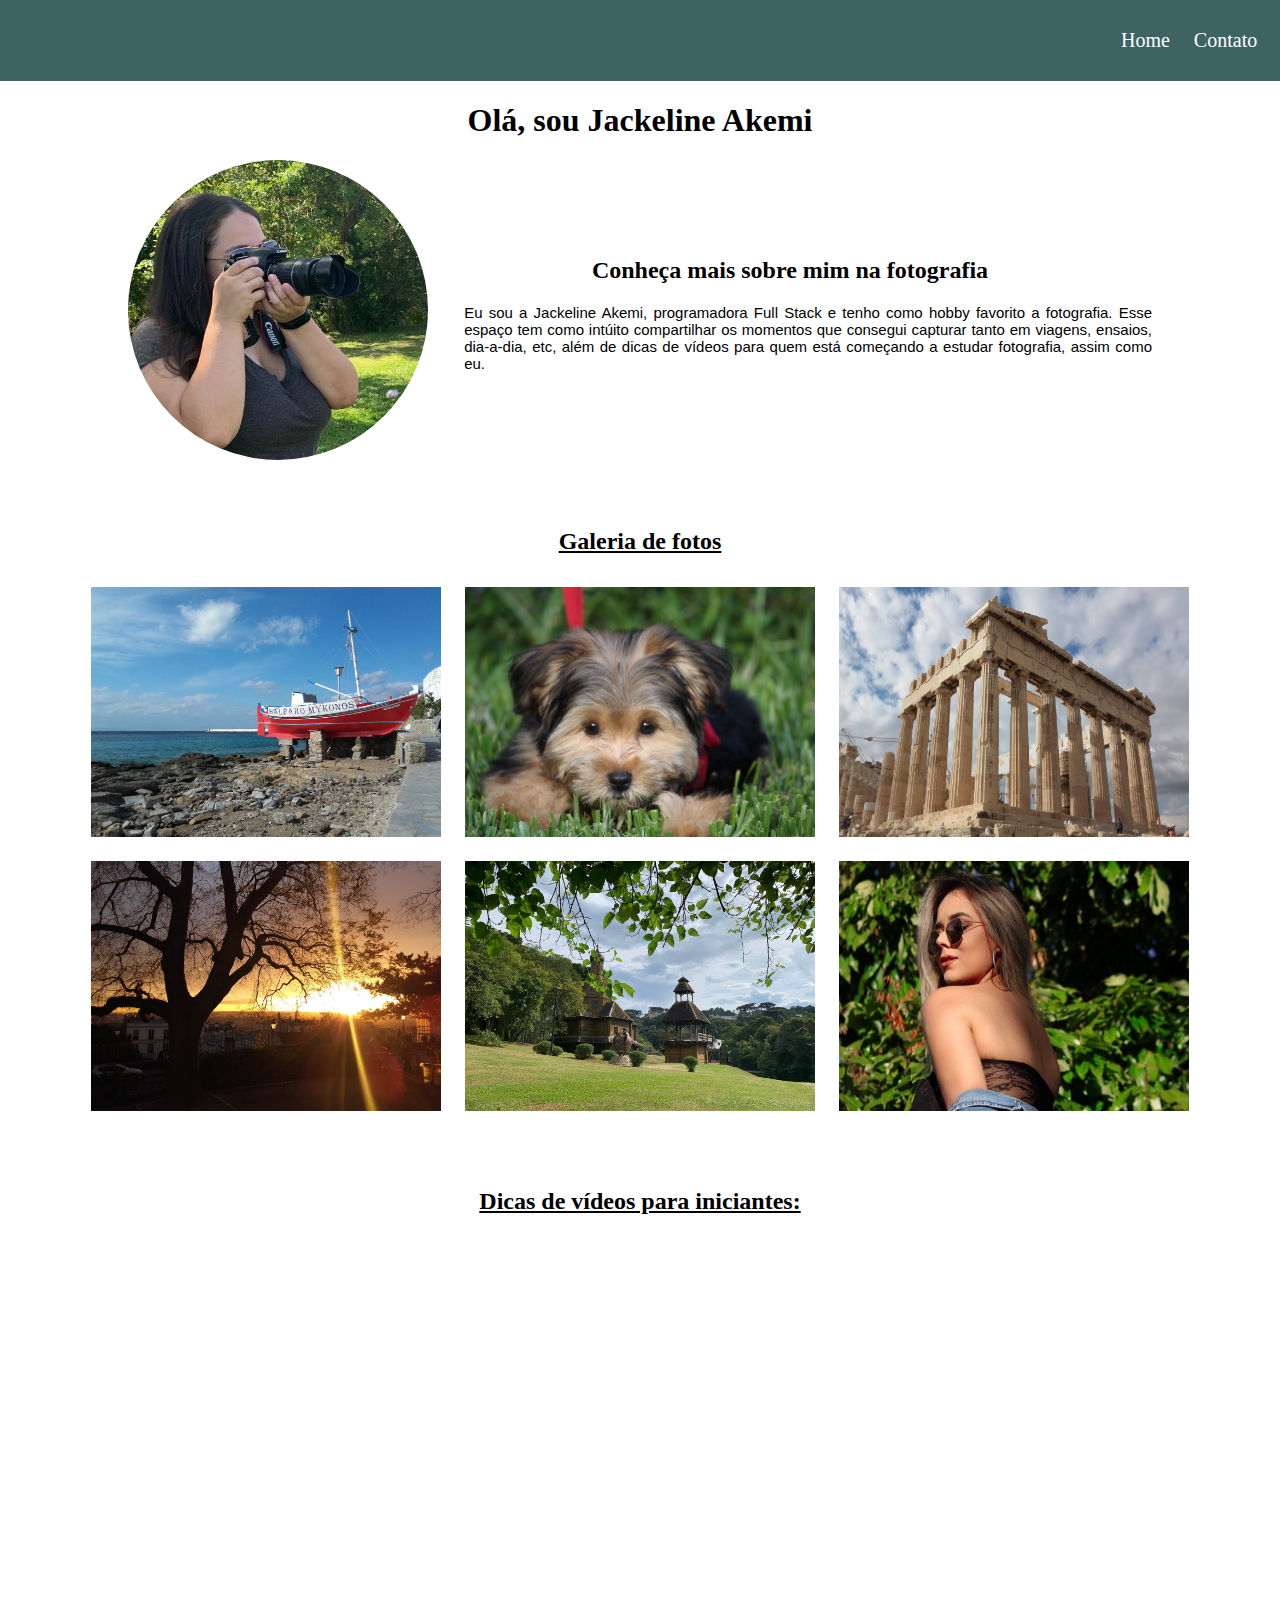
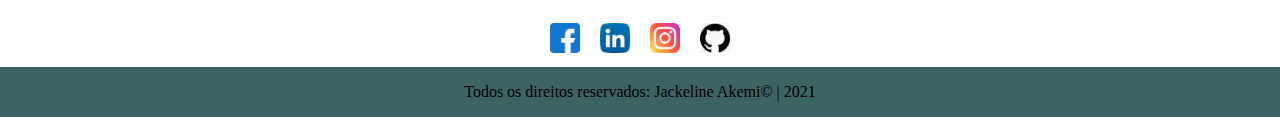
<file: index.html>
<!DOCTYPE html>
<html lang="pt-br">

<head>
    <meta charset="UTF-8">
    <meta http-equiv="X-UA-Compatible" content="IE=edge">
    <meta name="viewport" content="width=device-width, initial-scale=1.0">
    <title>Blog de Fotografia - Jackeline Akemi</title>
    <link rel="stylesheet" href="assets/css/style.css">

</head>

<body>
    <div class="menu">

        <ul class="botao-menu">
            <li>
                <a href="index.html">Home</a>
            </li>
            <li>
                <a href="contato.html">Contato</a>
            </li>
        </ul>
    </div>

    <div class="titulo">
        <h1>Olá, sou Jackeline Akemi</h1>
    </div>

    <div class="container">

        <div>
            <img class="foto-perfil" src="assets/img/foto-perfil.jpeg" alt="Foto do criador desse conteúdo">
        </div>
        <div>
            <h2 class="center">Conheça mais sobre mim na fotografia</h2>
            <p class="center">Eu sou a Jackeline Akemi, programadora Full Stack e tenho como hobby favorito a
                fotografia. Esse espaço tem como intúito compartilhar os momentos que consegui capturar tanto em
                viagens, ensaios, dia-a-dia, etc, além de dicas de vídeos para quem está começando a estudar fotografia,
                assim como eu.</p>
        </div>
    </div>

    <h2 class="titulo-galeria">Galeria de fotos</h2>
    <div class="galeria">
        <img class="img-galeria" src="assets/img/foto01.jpeg" alt="Imagem de um barco na praia em Mykonos, Grécia">
        <img class="img-galeria" src="assets/img/foto02.jpeg" alt="Imagsem do templo de Acrópole, Atenas, Grécia">
        <img class="img-galeria" src="assets/img/foto3.jpeg" alt="Imagem de um por-do-sol vista da Catedral Montmartre, Paris">
        <img class="img-galeria" src="assets/img/foto04.jpeg" alt="Imagem do memorial ucraniano, Curitiba">
        <img class="img-galeria" src="assets/img/foto05.jpeg" alt="Imagem de um cachorro filhote">
        <img class="img-galeria" src="assets/img/foto06.jpeg" alt="Imagem de uma mulher">
    </div>

    <h2 class="titulo-video">Dicas de vídeos para iniciantes:</h2>
    <div class="video">
        <iframe width="560" height="315" src="https://www.youtube.com/embed/6IY9gqJIMyA" frameborder="0"
            allow="accelerometer; autoplay; clipboard-write; encrypted-media; gyroscope; picture-in-picture"
            allowfullscreen>
        </iframe>
    </div>

    <!--Footer-->
    <div class="redes-sociais">
        <a class="redes-sociais-link" href="https://www.facebook.com/jackeline.akemi.5" target="_blank">
            <img class="redes-sociais-img" src="assets/icon/facebook.jpeg" alt="Imagem do ícone do Facebook">
        </a>

        <a class="redes-sociais-link" href="https://www.linkedin.com/in/jackeline-akemi-477386171/" target="_blank">
            <img class="redes-sociais-img" src="assets/icon/linkedin.jpeg" alt="Imagem do ícone do Linkedin">
        </a>

        <a class="redes-sociais-link" href="https://www.instagram.com/jacke.akemi/?hl=pt-br" target="_blank">
            <img class="redes-sociais-img" src="assets/icon/instagram.jpeg" alt="Imagem do ícone do Instagram">
        </a>

        <a class="redes-sociais-link" href="https://github.com/jackakemi" target="_blank">
            <img class="redes-sociais-img" src="assets/icon/github.jpeg" alt="Imagem do ícone do Github">
        </a>

    </div>

    <div class="rodape-texto">
        <p>Todos os direitos reservados: Jackeline Akemi&copy | 2021</p>
    </div>

</body>

</html>
</file>
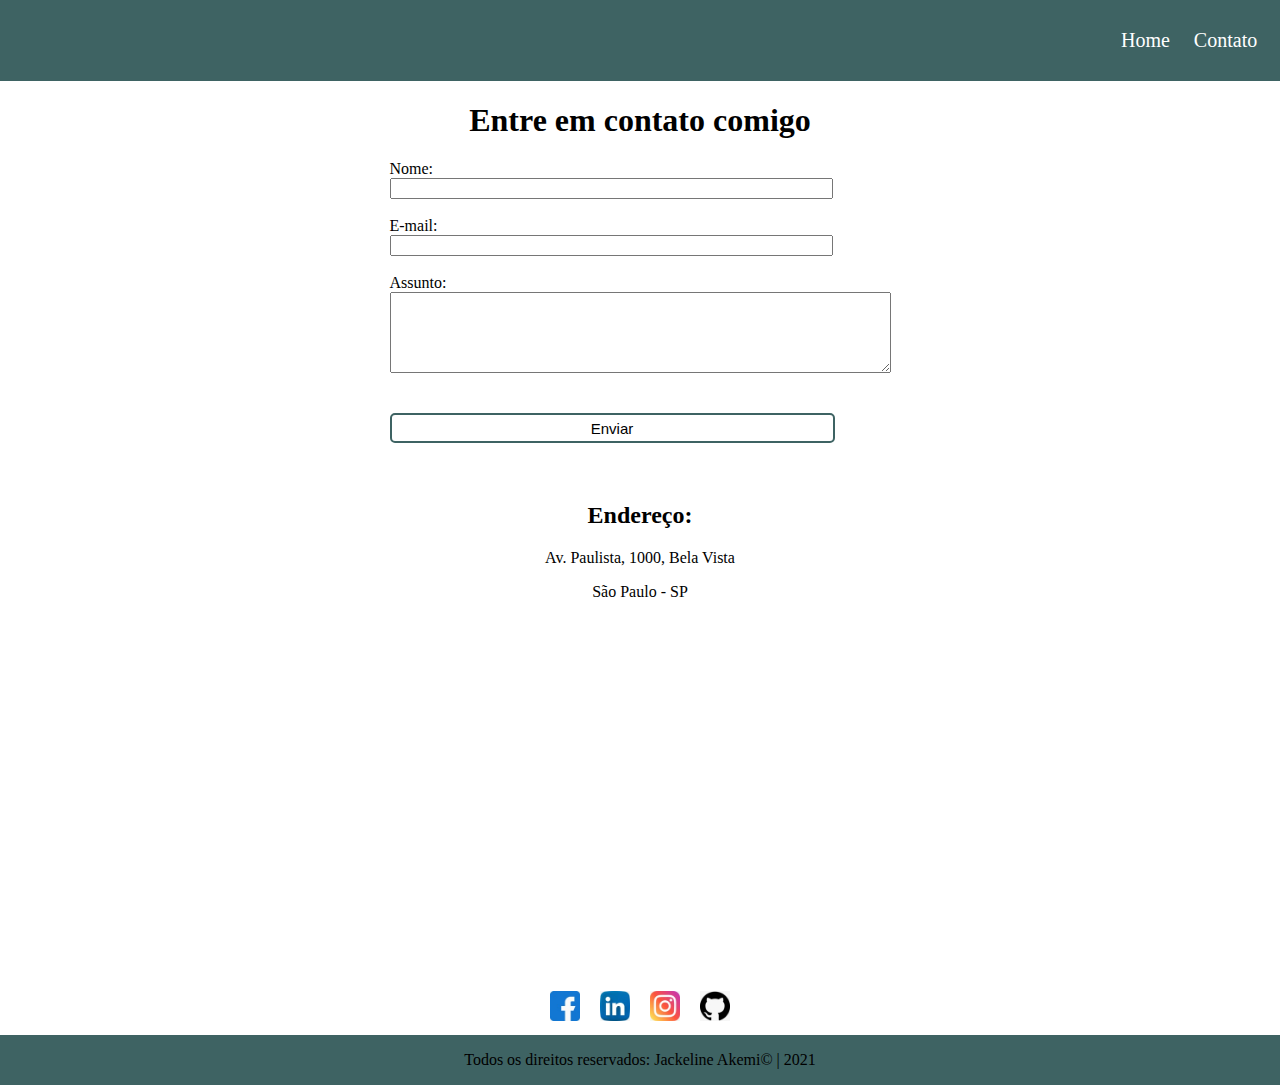
<file: contato.html>
<!DOCTYPE html>
<html lang="pt-br">

<head>
    <meta charset="UTF-8">
    <meta http-equiv="X-UA-Compatible" content="IE=edge">
    <meta name="viewport" content="width=device-width, initial-scale=1.0">
    <title>Contato</title>
    <link rel="stylesheet" href="assets/css/style.css">
</head>

<body>
    <div class="menu">

        <ul class="botao-menu">
            <li>
                <a href="index.html">Home</a>
            </li>
            <li>
                <a href="contato.html">Contato</a>
            </li>
        </ul>
    </div>

    <h1 class="titulo">Entre em contato comigo</h1>

    <div class="container">
        <form class="formulario">
            <label for="nome">Nome:</label><br>
            <input type="text" id="nome" onkeyup="validaNome()">
            <div id="txtNome"></div>
            <br>
            <label for="email">E-mail:</label><br>
            <input type="email" id="email" onkeyup="validaEmail()">
            <div id="txtEmail"></div>
            <br>
            <label for="assunto">Assunto:</label><br>
            <textarea name="assunto" id="assunto" cols="60" rows="5" onkeyup="validaAssunto()"></textarea>
            <div id="txtAssunto"></div>
            <br>
            <br>
            <button onclick="enviar()">Enviar</button>
        </form>
    </div>

    <h2 class="titulo-endereco">Endereço:</h2>
    <p class="endereco">Av. Paulista, 1000, Bela Vista</p>
    <p class="endereco">São Paulo - SP</p>

    <div class="contato">
        <iframe
            src="https://www.google.com/maps/embed?pb=!1m18!1m12!1m3!1d3657.098169135352!2d-46.65412628538375!3d-23.56491746760797!2m3!1f0!2f0!3f0!3m2!1i1024!2i768!4f13.1!3m3!1m2!1s0x94ce5994f2e15a7d%3A0xdeb92126793e5e90!2sAv.%20Paulista%2C%201000%20-%20Bela%20Vista%2C%20S%C3%A3o%20Paulo%20-%20SP%2C%2001310-100!5e0!3m2!1spt-BR!2sbr!4v1612909593399!5m2!1spt-BR!2sbr"
            width="500" height="300" frameborder="0" style="border:0;" allowfullscreen="" aria-hidden="false"
            tabindex="0" onmousemove="mapaZoom()" onmouseout="mapaNormal()" id="mapa"></iframe>
    </div>

    <!--Footer-->
    <footer>
    <div class="redes-sociais">
        <a class="redes-sociais-link" href="https://www.facebook.com/jackeline.akemi.5" target="_blank">
            <img class="redes-sociais-img" src="assets/icon/facebook.jpeg" alt="Imagem do ícone do Facebook">
        </a>

        <a class="redes-sociais-link" href="https://www.linkedin.com/in/jackeline-akemi-477386171/" target="_blank">
            <img class="redes-sociais-img" src="assets/icon/linkedin.jpeg" alt="Imagem do ícone do Linkedin">
        </a>

        <a class="redes-sociais-link" href="https://www.instagram.com/jacke.akemi/?hl=pt-br" target="_blank">
            <img class="redes-sociais-img" src="assets/icon/instagram.jpeg" alt="Imagem do ícone do Instagram">
        </a>

        <a class="redes-sociais-link" href="https://github.com/jackakemi" target="_blank">
            <img class="redes-sociais-img" src="assets/icon/github.jpeg" alt="Imagem do ícone do Github">
        </a>

    </div>

    <div class="rodape-texto">
        <p>Todos os direitos reservados: Jackeline Akemi&copy | 2021</p>
    </div>
</footer>

<script src="assets/js/script.js"></script>
</body>

</html>
</file>
<file: assets/css/style.css>
/* Estilos index.html */

html, body {
    margin: 0;
    padding: 0;
  }

.menu{
    display: flex;
    flex-flow: row;
    justify-content: flex-end;
    padding: 1%;
    background-color: rgb(62, 99, 99);
    margin: 0;

}

.menu li{
    display: inline;
}

.center{
    text-align: center;
}

.titulo{
    text-align: center; 
}

.container{
    display: flex;
    flex-flow: row;
    justify-content: center;
    align-items: center;
    margin-left: 10%;
    margin-right: 10%;   
}

.container p{
    font-size: 15px;
    font-family: Verdana, Geneva, Tahoma, sans-serif;
    text-align: justify;
    padding-left: 5%;
}

.botao-menu a{
    padding: 10px;
    font-size: 20px;
    text-decoration: none;
    color: white;
    transition-duration: 0.4s;


}

.botao-menu a:hover{
    color: rgb(214, 212, 91);
}


.foto-perfil{
    width: 300px;
    height: 300px;
    border-radius: 50%
}

.titulo-galeria{
    text-align: center;
    text-decoration: underline;
    margin-top: 5%;
}

.galeria{
    display: flex;
    flex-wrap: wrap;
    justify-content: center;
    margin-top: 1%;
    margin-left: 3%;
    margin-right: 3%;
    margin-bottom: 5%;
}

.img-galeria{
    width: 350px;
    height: 250px;
    padding: 1%;
}

.titulo-video{
    text-align: center;
    text-decoration: underline;
}

.video{
    display: flex;
    justify-content: center;
    padding-bottom: 5%;
    
}

.redes-sociais{
    display: flex;
    justify-content: center;
    
}

.redes-sociais-img{
    display: inline;
    height: 30px;
    width: 30px;
    padding: 10px;

}

.rodape-texto{
    display: flex;
    justify-content: center;
    padding: 0,8%;
    background-color: rgb(62, 99, 99);
}


/* Estilos contato.html */

.formulario input{
    width: 435px;
}

.formulario button{
    width: 445px;
    height: 30px;
    border-radius: 5px;
    font-size: 15px;

    transition-duration: 0.4s;
    background-color: white;
    border: 2px solid  rgb(62, 99, 99)

    
}

.formulario button:hover{
    background-color: rgb(62, 99, 99);
    color: white

}

.titulo-endereco{
    text-align: center;
    padding-top: 3%;
}

.endereco{
    text-align: center;
}

.contato{
   display: flex;
   flex-wrap: wrap;
   justify-content: center;
   padding-bottom: 5%;
}
</file>
